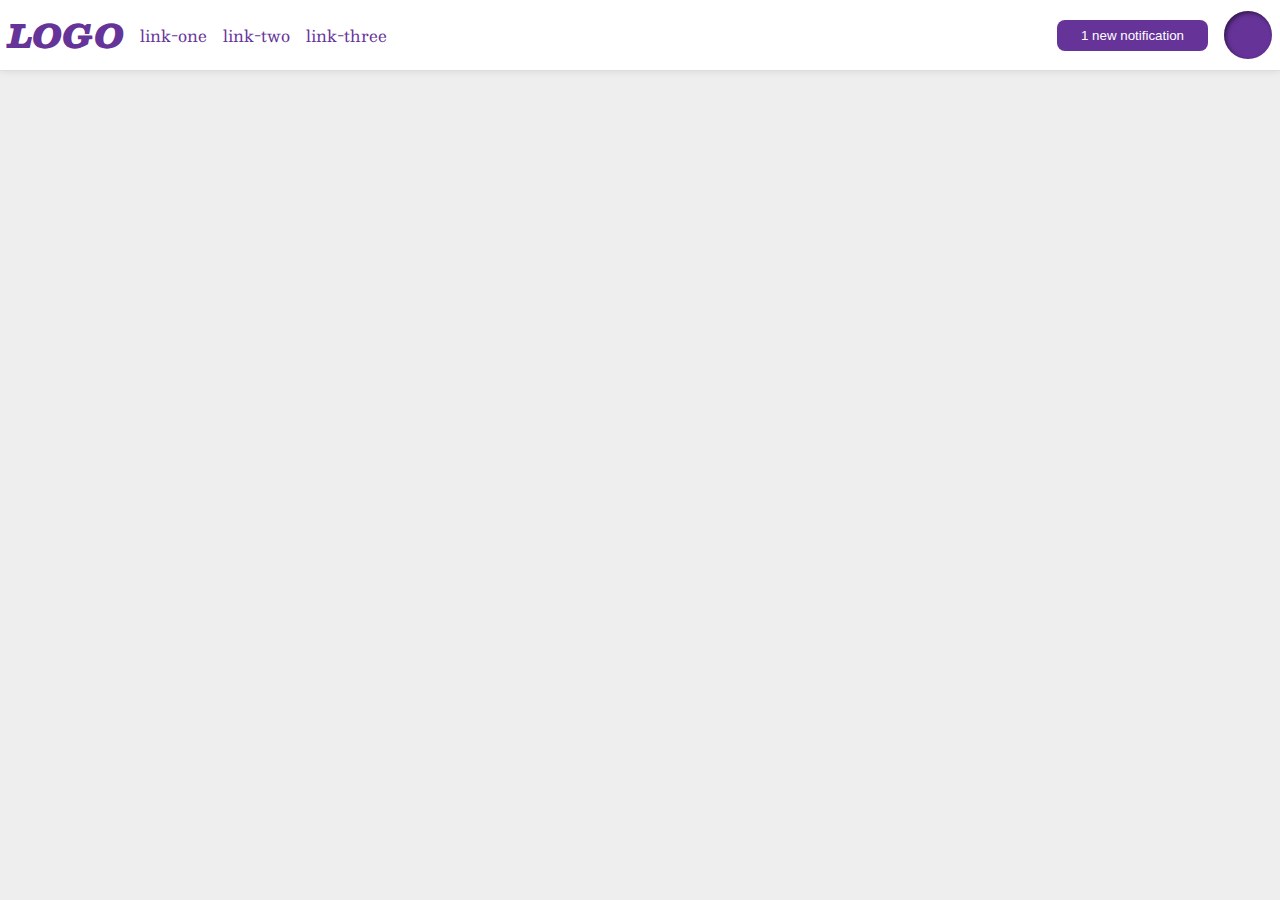
<file: foundations/flex/03-flex-header-2/index.html>
<!DOCTYPE html>
<html lang="en">
  <head>
    <meta charset="UTF-8">
    <meta http-equiv="X-UA-Compatible" content="IE=edge">
    <meta name="viewport" content="width=device-width, initial-scale=1.0">
    <title>Flex Header 2</title>
    <link rel="stylesheet" href="style.css">
  </head>
  <body>
    <div class="header">
      <div class="left">
        <div class="logo">
          LOGO
        </div>
        <ul class="links">
          <li><a href="https://google.com">link-one</a></li>
          <li><a href="https://google.com">link-two</a></li>
          <li><a href="https://google.com">link-three</a></li>
        </ul>
      </div>
      <div class="right">
        <button class="notifications">
          1 new notification
        </button>
        <div class="profile-image"></div>
      </div>
    </div>
  </body>
</html>
</file>
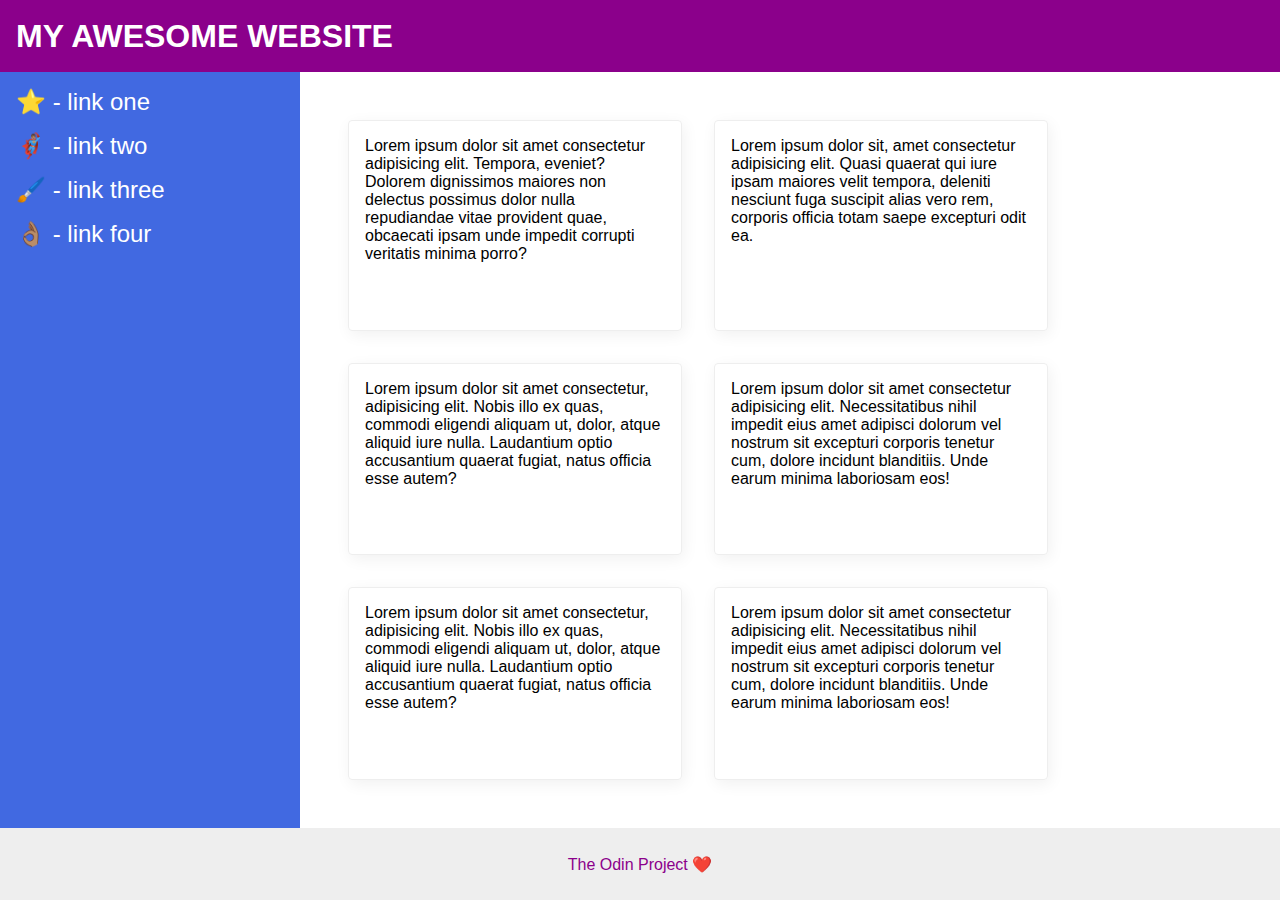
<file: foundations/flex/07-flex-layout-2/index.html>
<!DOCTYPE html>
<html lang="en">
  <head>
    <meta charset="UTF-8">
    <meta http-equiv="X-UA-Compatible" content="IE=edge">
    <meta name="viewport" content="width=device-width, initial-scale=1.0">
    <title>The Holy Grail</title>
    <link rel="stylesheet" href="style.css">
  </head>
  <body>
    <div class="header">
      <p class="header-text">MY AWESOME WEBSITE</p>
    </div>
    <div class="body">
      <div class="sidebar">
        <ul>
          <li><a href="#">⭐ - link one</a></li>
          <li><a href="#">🦸🏽‍♂️ - link two</a></li>
          <li><a href="#">🖌️ - link three</a></li>
          <li><a href="#">👌🏽 - link four</a></li>
        </ul>
      </div>
      <div class="container">
        <div class="card">Lorem ipsum dolor sit amet consectetur adipisicing elit. Tempora, eveniet? Dolorem dignissimos maiores non delectus possimus dolor nulla repudiandae vitae provident quae, obcaecati ipsam unde impedit corrupti veritatis minima porro?</div>
        <div class="card">Lorem ipsum dolor sit, amet consectetur adipisicing elit. Quasi quaerat qui iure ipsam maiores velit tempora, deleniti nesciunt fuga suscipit alias vero rem, corporis officia totam saepe excepturi odit ea.</div>
        <div class="card">Lorem ipsum dolor sit amet consectetur, adipisicing elit. Nobis illo ex quas, commodi eligendi aliquam ut, dolor, atque aliquid iure nulla. Laudantium optio accusantium quaerat fugiat, natus officia esse autem?</div>
        <div class="card">Lorem ipsum dolor sit amet consectetur adipisicing elit. Necessitatibus nihil impedit eius amet adipisci dolorum vel nostrum sit excepturi corporis tenetur cum, dolore incidunt blanditiis. Unde earum minima laboriosam eos!</div>
        <div class="card">Lorem ipsum dolor sit amet consectetur, adipisicing elit. Nobis illo ex quas, commodi eligendi aliquam ut, dolor, atque aliquid iure nulla. Laudantium optio accusantium quaerat fugiat, natus officia esse autem?</div>
        <div class="card">Lorem ipsum dolor sit amet consectetur adipisicing elit. Necessitatibus nihil impedit eius amet adipisci dolorum vel nostrum sit excepturi corporis tenetur cum, dolore incidunt blanditiis. Unde earum minima laboriosam eos!</div>
      </div>
    </div>
    <div class="footer">
      The Odin Project ❤️
    </div>
  </body>
</html>
</file>
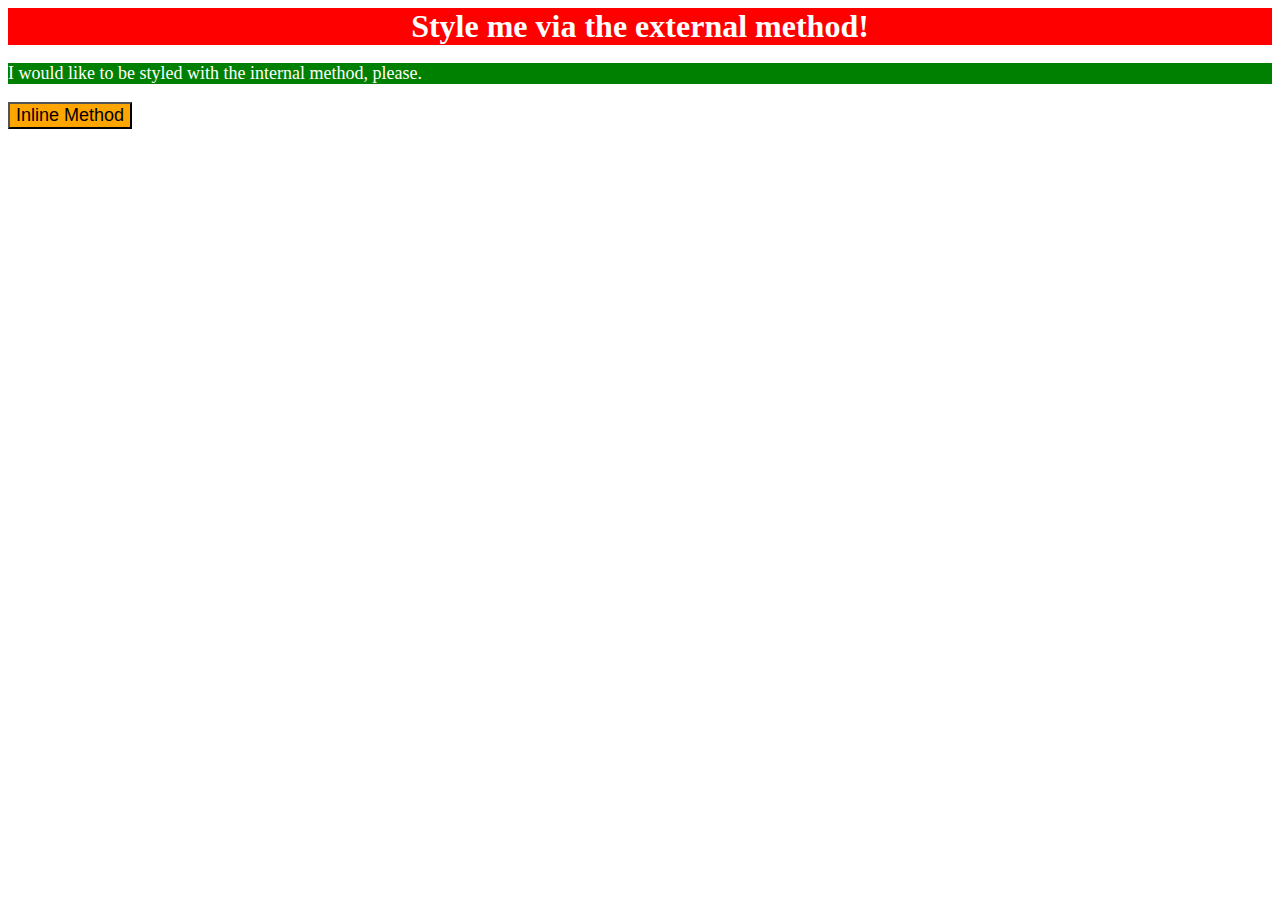
<file: foundations/intro-to-css/01-css-methods/index.html>
<!DOCTYPE html>
<html lang="en">
  <head>
    <link rel="stylesheet" href="styles.css">
    <meta charset="UTF-8">
    <meta http-equiv="X-UA-Compatible" content="IE=edge">
    <meta name="viewport" content="width=device-width, initial-scale=1.0">
    <title>Methods for Adding CSS</title>
  </head>
  <body>
    <div>Style me via the external method!</div>
    <p>I would like to be styled with the internal method, please.</p>
    <button>Inline Method</button>
  </body>
</html>
</file>
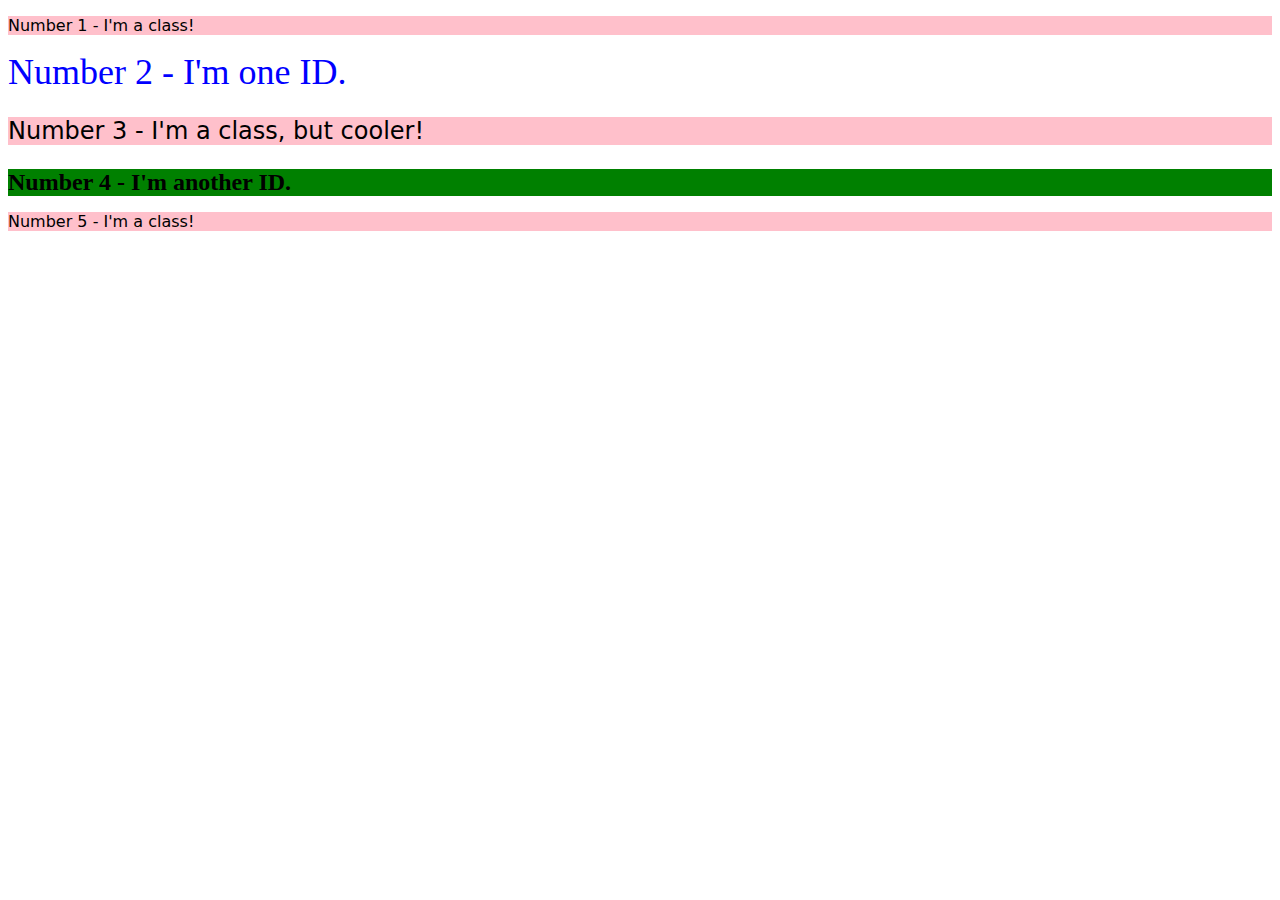
<file: foundations/intro-to-css/02-class-id-selectors/index.html>
<!DOCTYPE html>
<html lang="en">
  <head>
    <meta charset="UTF-8">
    <meta http-equiv="X-UA-Compatible" content="IE=edge">
    <meta name="viewport" content="width=device-width, initial-scale=1.0">
    <title>Class and ID Selectors</title>
    <link rel="stylesheet" href="style.css">
  </head>
  <body>
    <p class="odd">Number 1 - I'm a class!</p>
    <div id="two">Number 2 - I'm one ID.</div>
    <p class="odd id-three">Number 3 - I'm a class, but cooler!</p>
    <div id="four">Number 4 - I'm another ID.</div>
    <p class="odd">Number 5 - I'm a class!</p>
  </body>
</html>
</file>
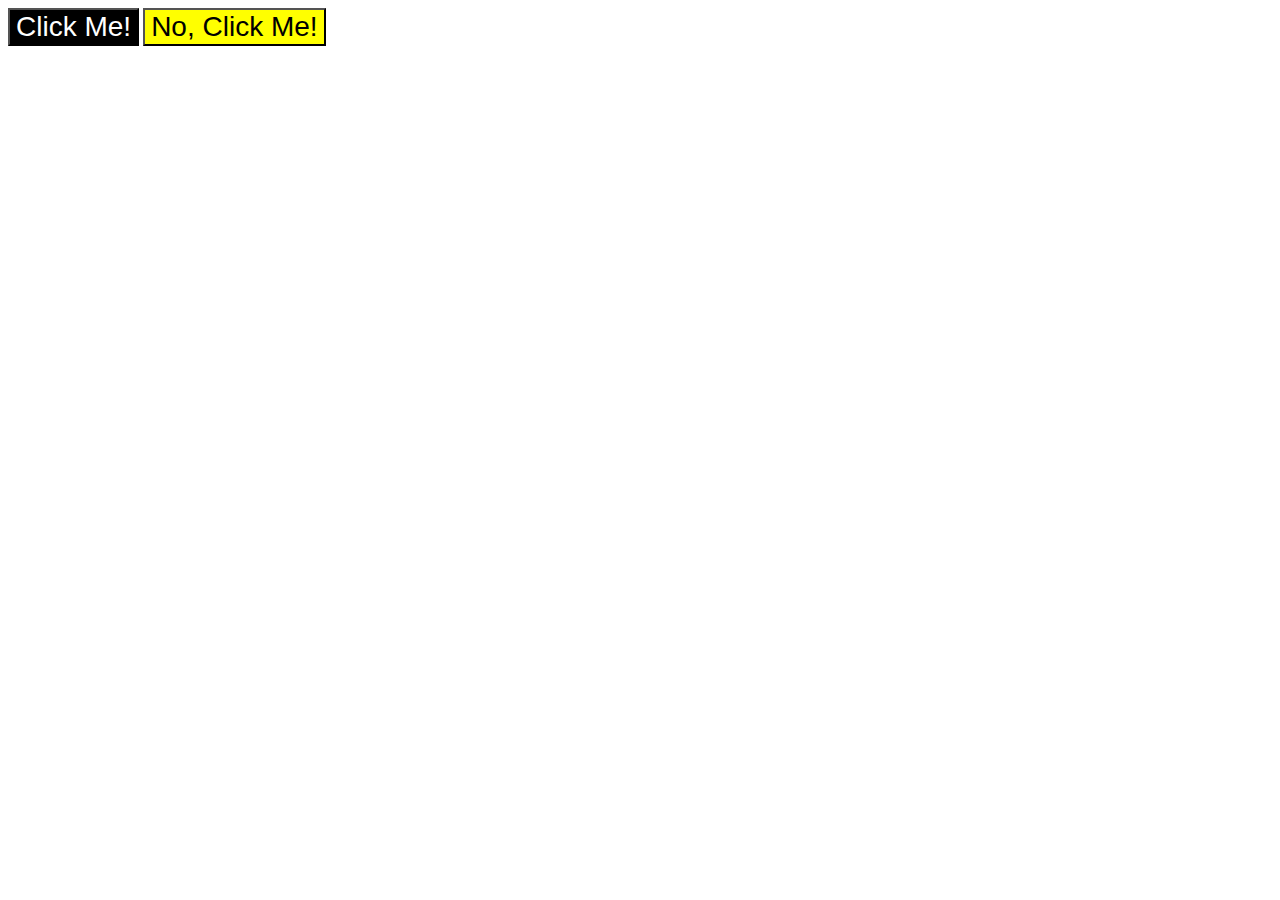
<file: foundations/intro-to-css/03-grouping-selectors/index.html>
<!DOCTYPE html>
<html lang="en">
  <head>
    <link rel="stylesheet" href="style.css">
    <meta charset="UTF-8">
    <meta http-equiv="X-UA-Compatible" content="IE=edge">
    <meta name="viewport" content="width=device-width, initial-scale=1.0">
    <title>Grouping Selectors</title>
    <link rel="stylesheet" href="style.css">
  </head>
  <body>
    <button class="click">Click Me!</button>
    <button class="unclick">No, Click Me!</button>
  </body>
</html>
</file>
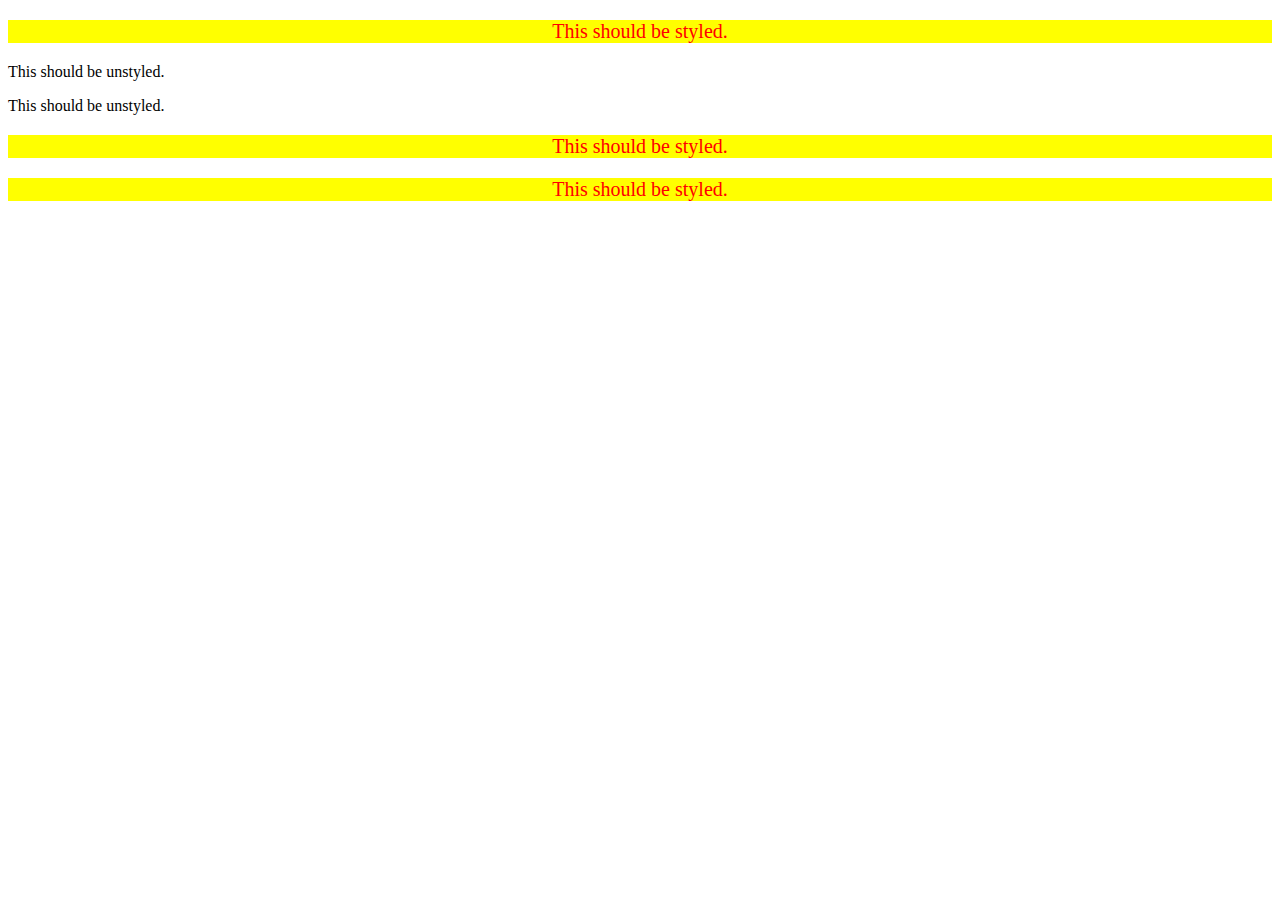
<file: foundations/intro-to-css/05-descendant-combinator/index.html>
<!DOCTYPE html>
<html lang="en">
  <head>
    <link rel="stylesheet" href="style.css">
    <meta charset="UTF-8">
    <meta http-equiv="X-UA-Compatible" content="IE=edge">
    <meta name="viewport" content="width=device-width, initial-scale=1.0">
    <title>Descendant Combinator</title>
    <link rel="stylesheet" href="style.css">
  </head>
  <body>
    <div class="container">
      <p class="text">This should be styled.</p>
    </div>
    <p>This should be unstyled.</p>
    <p>This should be unstyled.</p>
    <div class="container">
      <p class="text">This should be styled.</p>
      <p class="text">This should be styled.</p>
    </div>
  </body>
</html>
</file>
<file: foundations/flex/03-flex-header-2/style.css>
/* this is some magical font-importing.  
you'll learn about it later. */
@import url('https://fonts.googleapis.com/css2?family=Besley:ital,wght@0,400;1,900&display=swap');

body {
  margin: 0;
  background: #eee;
  font-family: Besley, serif;
}

.header {
  background: white;
  border-bottom: 1px solid #ddd;
  box-shadow: 0 0 8px rgba(0,0,0,.1);
  display: flex;
  align-items: center;
  justify-content: space-between;
  padding: 8px;
}

.profile-image {
  background: rebeccapurple;
  box-shadow: inset 2px 2px 4px rgba(0,0,0,.5);
  border-radius: 50%;
  width: 48px;
  height: 48px;
}

.logo {
  color: rebeccapurple;
  font-size: 32px;
  font-weight: 900;
  font-style: italic;
}

button {
  border: none;
  border-radius: 8px;
  background: rebeccapurple;
  color: white;
  padding: 8px 24px;
}

a {
  /* this removes the line under our links */
  text-decoration: none;
  color: rebeccapurple;
}

ul {
  list-style-type: none;
  display: flex;
  margin: 0;
  padding: 0;
  gap: 16px;
}

.left, .right {
   display: flex;
   align-items: center;
   gap: 16px;
}
</file>
<file: foundations/flex/07-flex-layout-2/style.css>
body {
  font-family: -apple-system, BlinkMacSystemFont, 'Segoe UI', Roboto, Oxygen, Ubuntu, Cantarell, 'Open Sans', 'Helvetica Neue', sans-serif;
  margin: 0;
  min-height: 100vh;
  display: flex;
  flex-direction: column;
  /* justify-content: space-between; */
}

.body {
  flex: 1;
  display: flex; 
}

.header {
  height: 72px;
  background: darkmagenta;
  color: white;
  font-size: 32px;
  font-weight: 900;
  display: flex;
  align-items: center;
  /* margin: 16px; */
  padding: 0 16px;
}

/* .header-text {
  margin: 16px;
} */


.footer {
  height: 72px;
  background: #eee;
  color: darkmagenta;
}

.sidebar {
  width: 300px;
  background: royalblue;
  box-sizing: border-box;
  flex-shrink: 0;
  padding: 16px;
}

.card {
  border: 1px solid #eee;
  box-shadow: 2px 4px 16px rgba(0,0,0,.06);
  border-radius: 4px;
}

ul {
  list-style-type: none;
  margin: 0;
  padding: 0;
}

li {
  margin-bottom: 16px;
}

a {
  color: white;
  text-decoration: none;
  font-size: 24px;
}

.container {
  padding: 48px;
  display: flex;
  flex-wrap: wrap;
  gap: 32px;
}

.card {
  padding: 16px;
  width: 300px;
}

.footer {
  display: flex;
  justify-content: center;
  align-items: center;
}
</file>
<file: foundations/intro-to-css/01-css-methods/styles.css>
/* styles.css */

div {
    background-color: red;
    color: white;
    font-size: 32px;
    text-align: center;
    font-weight: bold;
}

p {
    background-color: green;
    color: white;
    font-size: 18px;
}

button {
    background-color: orange;
    font-size: 18px;
}
</file>
<file: foundations/intro-to-css/02-class-id-selectors/style.css>
/* styles.css */

.odd {
    background-color: pink;
    font-family: Verdana, "DejaVu Sans", sans-serif;
}

#two {
    color: blue;
    font-size: 36px;
}

.id-three {
    font-size:24px
}

#four {
    background-color: green;
    font-size: 24px;
    font-weight: bold;
}
</file>
<file: foundations/intro-to-css/03-grouping-selectors/style.css>
.click,
.unclick {
    font-size: 28px;
    font-family: Helvetica, "Times New Roman", sans-serif 
}

.click {
    background-color: black;
    color: white;
}

.unclick {
    background-color: yellow;
}
</file>
<file: foundations/intro-to-css/05-descendant-combinator/style.css>
.container .text {
    background-color: yellow;
    color: red;
    font-size: 20px;
    text-align: center;
}
</file>
